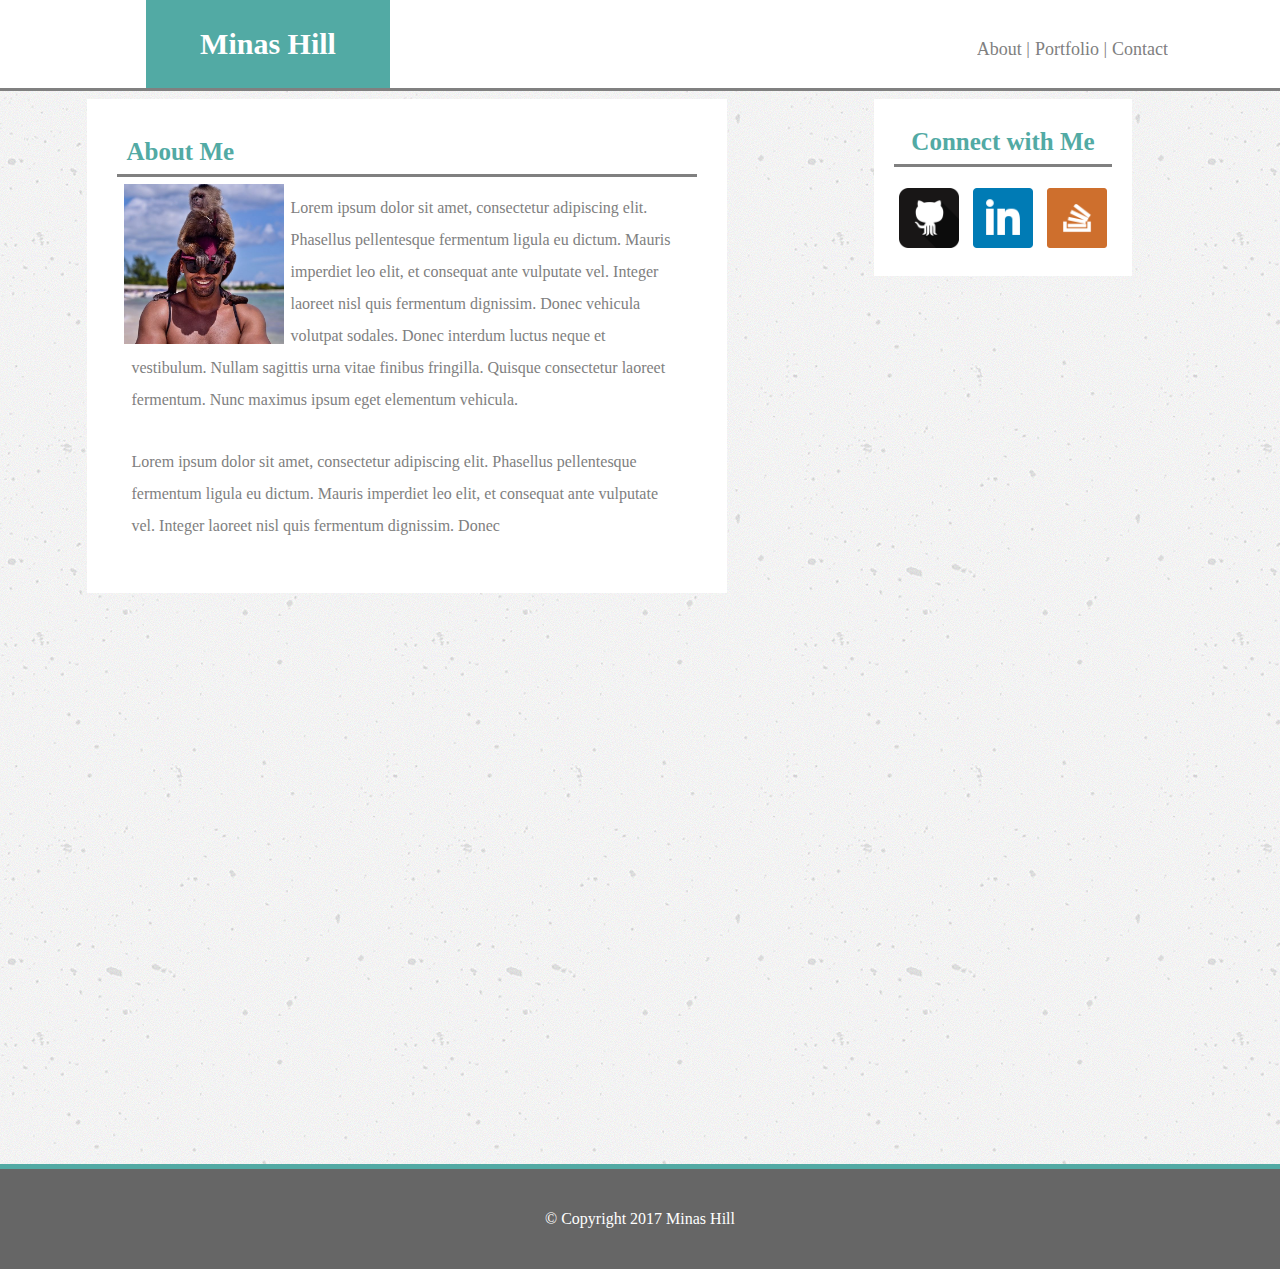
<file: index.html>
<!DOCTYPE html>
<html>
<head>
	<meta name="viewport" content="width=device-width,initial-scale=1">
	<link rel="stylesheet" type="text/css" href="assets/css/reset.css">
	<link rel="stylesheet" type="text/css" href="assets/css/style.css">
	<title>My Homework - About</title>
</head>

<style>
	body {
		background-image: url("assets/images/concrete.png");
	}
</style>
<body>
	<header>

		<h1><a href="index.html" style="text-decoration: none; color: white;"> Minas Hill</a></h1>
		<nav id="menubar">
			<ul>
				<li><a href="index.html">About |</a></li>
				<li><a href="portfolio.html">Portfolio |</a></li>
				<li><a href="contact.html">Contact</a></li>
			</ul>
		</nav>
	</header>
	<article>
		<div id="about">
			<h2 style="border-bottom: solid gray; padding-bottom: 10px;">About Me</h2>
			<div class="proimg" style="background-image:url('assets/images/Me.jpg');"></div>
			<p>
				Lorem ipsum dolor sit amet, consectetur adipiscing elit. Phasellus pellentesque fermentum ligula eu dictum. Mauris imperdiet leo elit, et consequat ante vulputate vel. Integer laoreet nisl quis fermentum dignissim. Donec vehicula volutpat sodales. Donec interdum luctus neque et vestibulum. Nullam sagittis urna vitae finibus fringilla. Quisque consectetur laoreet fermentum. Nunc maximus ipsum eget elementum vehicula.
			</p>

			<p>Lorem ipsum dolor sit amet, consectetur adipiscing elit. Phasellus pellentesque fermentum ligula eu dictum. Mauris imperdiet leo elit, et consequat ante vulputate vel. Integer laoreet nisl quis fermentum dignissim. Donec </p>

		</div>

		<div class="connect">
			<h2>Connect with Me</h2>
			<br>
			<a href="https://github.com/" target="_blank"><div class="linkimg" style="background-image:url('assets/images/git.png');"></div></a>
			<a href="https://www.linkedin.com/" target="_blank"><div class="linkimg" style="background-image:url('assets/images/linked.png');"></div></a>
			<a href="https://stackoverflow.com/" target="_blank"><div class="linkimg" style="background-image:url('assets/images/stack.png');"></div></a>
		</div>
	</article>

	<footer>© Copyright 2017 Minas Hill</footer>
</body>
</html>
</file>
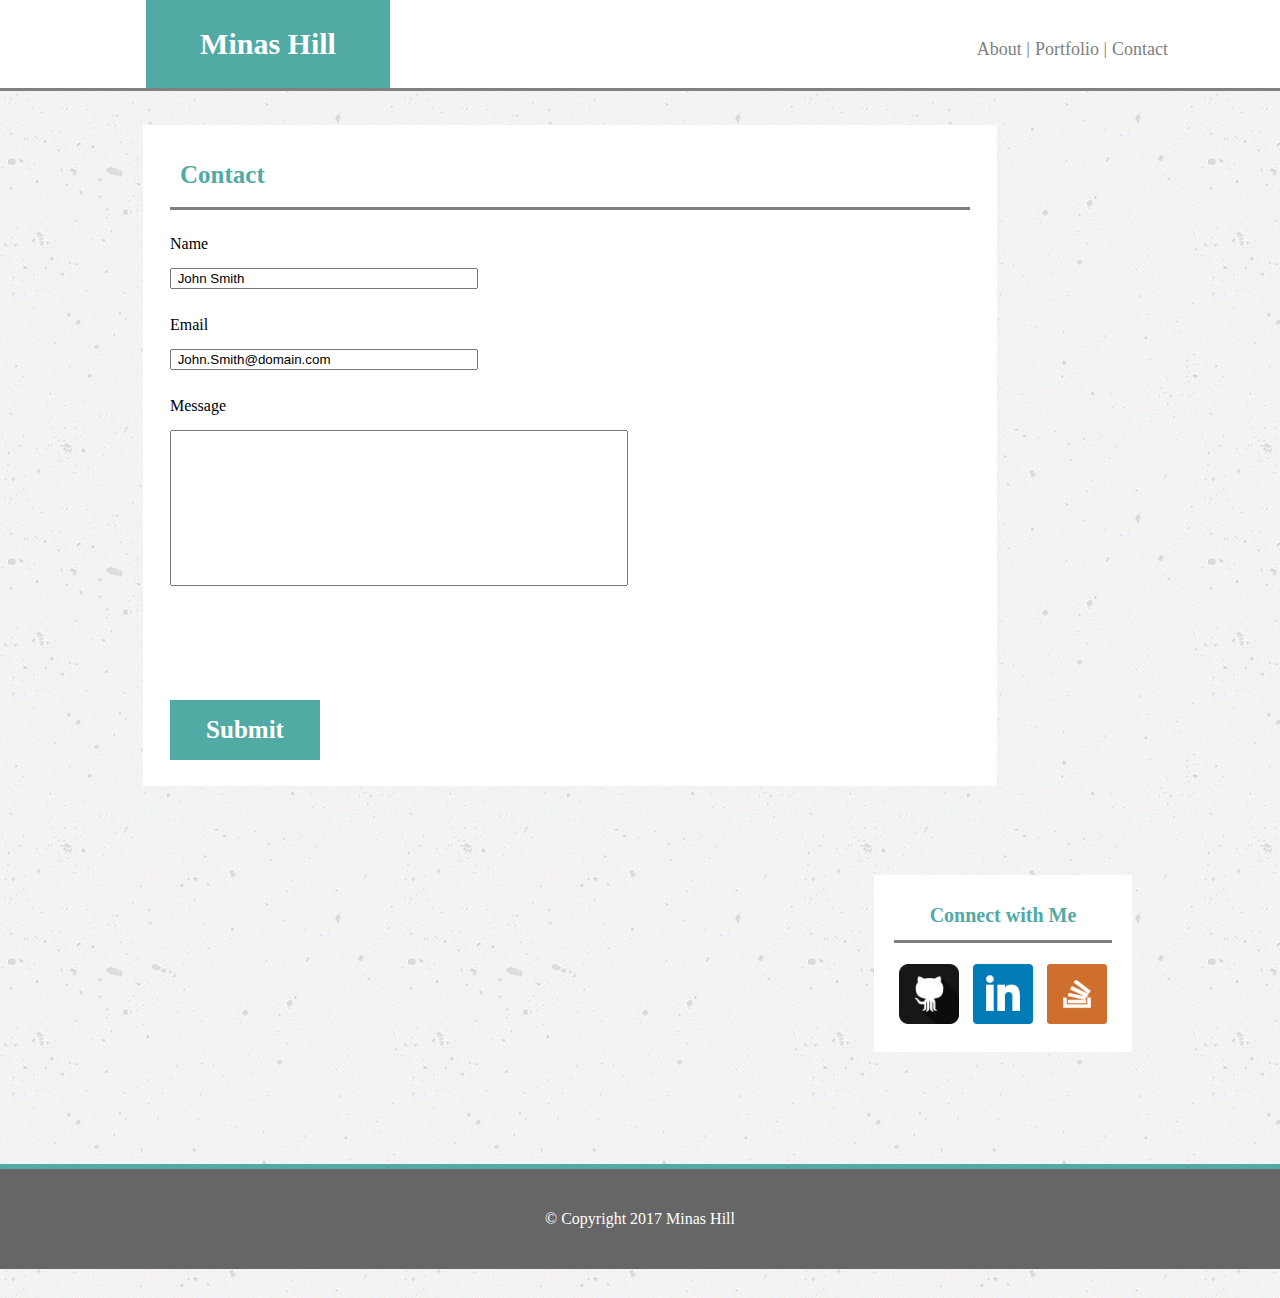
<file: contact.html>
<!DOCTYPE html>
<html>
<head>
	<title>My Homework - Contact</title>
	<meta name="viewport" content="width=device-width,initial-scale=1">
</head>
<link rel="stylesheet" type="text/css" href="assets/css/reset.css">
<link rel="stylesheet" type="text/css" href="assets/css/style.css">
<style type="text/css">
	body {
	background-image: url("assets/images/concrete.png");
}
</style>
<body>
		<header>
	
		<h1><a href="index.html" style="text-decoration: none; color: white;"> Minas Hill</a></h1>
		<nav id="menubar">
			<ul>
				<li><a href="index.html">About |</a></li>
				<li><a href="portfolio.html">Portfolio |</a></li>
				<li><a href="contact.html">Contact</a></li>
			</ul>
		</nav>
		</header>
		<article>
			<div id="contact">
			<h2 style="border-bottom: solid gray; padding-bottom: 20px;">Contact</h2>
			
			<form>
				<br>
				<div id="formtitle"><h3>Name</h3><br>
				<input id="na" type="text" name="Name" value=" John Smith"></div>
				<br>
				<div id="formtitle">
				<h3>Email</h3><br>
				<input id="em" type="text" name="Email" value=" John.Smith@domain.com"></div>
				<br>
				<div id="formtitle">
				<h3>Message</h3><br>
				<input id="mess" type="text" name="Message">
				</div>

			</form>
				<div id="button"> <a><h3 style="font-size: 25px; font-weight: bold;" onclick="location.href='mailto:em@i.l';">Submit</h3></a></div>
			</div>
			<div class="connect">
					<h2 style="font-size: 20px; padding: 10px; border-bottom: solid gray; padding-bottom: 15px">Connect with Me</h2>
					<br>
					<a href="https://github.com/" target="_blank"><div class="linkimg" style="background-image:url('assets/images/git.png');"></div></a>
					<a href="https://www.linkedin.com/" target="_blank"><div class="linkimg" style="background-image:url('assets/images/linked.png');"></div></a>
					<a href="https://stackoverflow.com/" target="_blank"><div class="linkimg" style="background-image:url('assets/images/stack.png');"></div></a>
				</div>
			</article>
			<footer>© Copyright 2017 Minas Hill</footer>
</body>
</html>
</file>
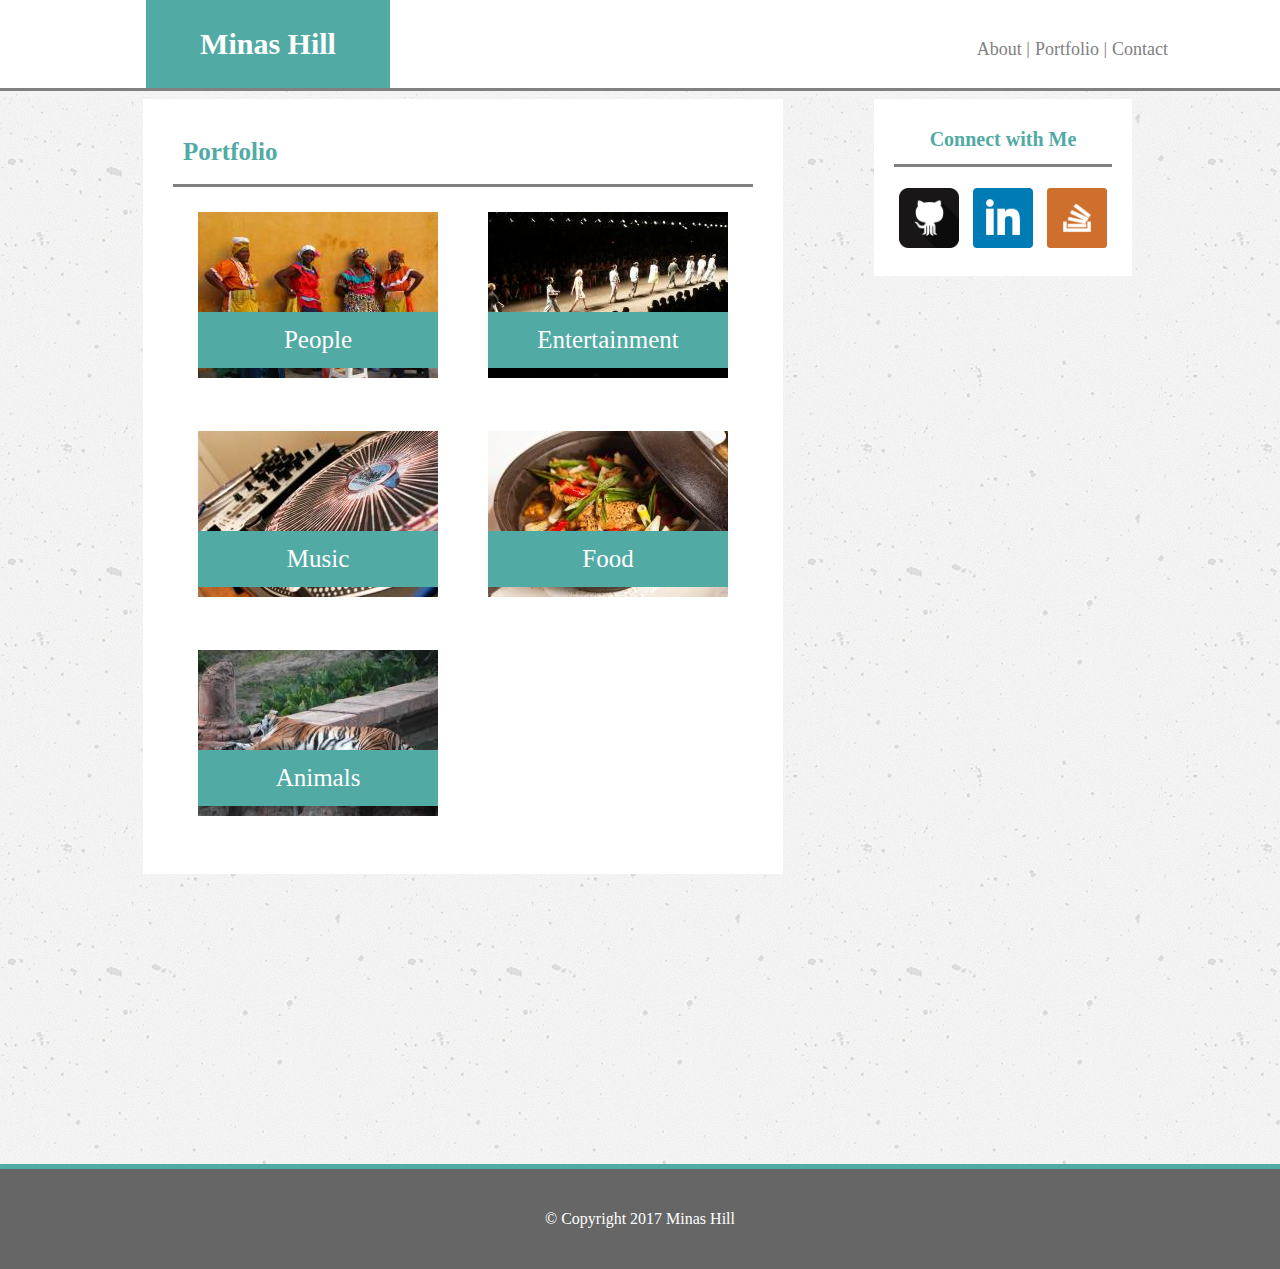
<file: portfolio.html>
<!DOCTYPE html>
<html>
<head>
	<title>My Homework - Portfolio</title>
	<meta name="viewport" content="width=device-width,initial-scale=1">
</head>
<link rel="stylesheet" type="text/css" href="assets/css/reset.css">
<link rel="stylesheet" type="text/css" href="assets/css/style.css">
<style type="text/css">
	body {
	background-image: url("assets/images/concrete.png");
}
</style>

<body>
	<header>
	
		<h1><a href="index.html" style="text-decoration: none; color: white;"> Minas Hill</a></h1>
		<nav id="menubar">
			<ul>
				<li><a href="index.html">About |</a></li>
				<li><a href="portfolio.html">Portfolio |</a></li>
				<li><a href="contact.html">Contact</a></li>
			</ul>
		</nav>
		</header>
		<article>
		<div id="portfolio">
		<h2 style="border-bottom: solid gray; padding-bottom: 20px;">Portfolio</h2>
			
			<table>
				<tr>
				<td> <div class="label"><h3>People</h3></div><img src="assets/images/1.jpg"> </td>
				<td><div class="label"><h3>Entertainment</h3></div> <img src="assets/images/2.jpg"></td>
				</tr>
				<tr>
				<td> <div class="label"><h3>Music</h3></div><img src="assets/images/3.jpg"></td>
				<td><div class="label"><h3>Food</h3></div> <img src="assets/images/4.jpg"></td>
				</tr>
				<tr>
				<td> <div class="label"><h3>Animals</h3></div><img src="assets/images/5.jpg"></td>
				</tr>
			</table>	
		</div>
		<div class="connect">
					<h2 style="font-size: 20px; padding: 10px; border-bottom: solid gray; padding-bottom: 15px">Connect with Me</h2>
					<br>
					<a href="https://github.com/" target="_blank"><div class="linkimg" style="background-image:url('assets/images/git.png');"></div></a>
					<a href="https://www.linkedin.com/" target="_blank"><div class="linkimg" style="background-image:url('assets/images/linked.png');"></div></a>
					<a href="https://stackoverflow.com/" target="_blank"><div class="linkimg" style="background-image:url('assets/images/stack.png');"></div></a>
				</div>
		</article>	
	<footer>© Copyright 2017 Minas Hill</footer>		
	</body>
	
	
	</html>
</file>
<file: assets/css/style.css>
#menubar { float: right;
	position: relative;
	left: 100px;
	top: -50px;
	margin-right: 212px;
	font-size: 20px;
	height: 20px;
}
#container{
	position: relative;
	min-height: 100%;
}
.proimg{
	float: left;
	height: 160px;
	width: 160px;
	background-position: 50% 50%;
	background-size: cover;
	margin: 7px;
}
.linkimg{
	height: 60px;
	width: 60px;
	background-position: 50% 50%;
	background-size: cover;
	margin: 5px;
	display: inline-block;

}
article {
	
	padding-bottom: 25px;
	margin-top: 2%;
	margin-bottom: 2%;
	height: 80%;
}
#formtitle {
	width: 600px;
	height: 30px;
	margin-top: 10px;
	margin-bottom: 25px;
}
#button {
	width: 150px;
	height: 60px;
	background-color: #52aaa4;
	text-align: center;
	color: white;
	top: 700px;
	position: absolute;
	line-height: 60px;
}
.label {
	top: 125px;
	left: 25px;
	height: 56px;
	width: 240px;
	background-color: #52aaa4;
	position: absolute;
	z-index: 1;
	color: white;
	text-align: center;
	line-height: 56px;
	font-size: 25px;
}
#about {
    height: 434px;
    width: 580px;
    background-color: white;
    margin: 4% 0px 5% 5%;
    padding: 30px;
    float: left;
}


.connect {
    background-color: white;
    text-align: center;
    float: right;
    padding: 20px;
    margin-right: 10%;
    margin-top: 4%;
    margin-bottom: 20%;
}
#contact {
	height: 607px;
	width: 800px;
	padding: 27px;
	background-color: white;
	margin-top: 75px;
	margin-left: 118px;
	margin-bottom: 40px;
	display: inline-block;

}
#portfolio {
    background-color: white;
    padding: 30px;
    margin-top: 4%;
    margin-left: 118px;
    display: inline-block;
    float: left;
    margin-bottom: 10%;
}

}
html {
	position: relative;
	min-height: 100%;
}
body { 
	
	padding: 25px;
	margin-bottom: 125px;
	
}
header {

	background-color: white;
	height: 88px;
	position: absolute;
	width: 100%;
	top: 0;
	left: 0;
	border-bottom: solid gray;
}
h1 { 	 margin-left: 146px;
	width: 244px;
	height: 88px;
	line-height: 88px;
	background-color: #52aaa4;
	color: white;
	text-align: center;
	font-size: 30px;
	font-weight: bold;
	position: relative;
	display: block;

}
h2 {	 
	font-size: 25px;
	color: #52aaa4;
	font-weight: bold;
	padding: 10px; 
	border-bottom: solid gray; 
	padding-bottom: 10px


}
footer { 
	text-align: center;
	background-color: #666666;
	
	line-height: 100px;
	color: white;
	border-top: solid;
	border-width: 5px;
	border-color: #52aaa4;
	width: 100%;
	position: absolute;
	bottom: -41%;
	left: 0;
	overflow: hidden;

}
ul { margin: 0;
	padding: 0;
	overflow: hidden;
	position: relative;


}
li { display: inline;


}
li a { 
	font-size: large;
	color: gray;
	text-decoration: none;
}
p { line-height: 2em;
	color: gray;
	padding: 15px;
}
img { padding: 25px;

}
td {
	height: 197px;
	width: 266px;
	position: relative;
	z-index: 0;
}
a:hover {
	color: #02bcf0;
}
#na{
	width: 50%;
}
#em{
	width: 50%;
}
#mess{
	width: 75%;
	height: 500%;
}
@media screen and (max-width: 980px) {

	
}
@media screen and (max-width: 768px) {

	#portfolio {
	width: 50%;	
	}
	#menubar {
		
	}
	#about {
		margin-top: 10%;
	}
	#connect {
		width: 85%;
		display: block;
	}
	h2 {
		
	}
	h1 {
		
	}
	footer{
		bottom: 0;
	}
	#contact{
		width: 50%;
	}
	#na{

	}
	#em{

	}
	#mess{
		width: 50%;
	}
}


@media screen and (max-width: 640px) {
	#portfolio {
		background-color: white;
		padding: 30px;
		margin: 5% 20% 5% 20%;
		display: block;
		width: 50%;
		overflow: hidden;
	}
	#contact{
		width: 
	}

	#about {
		background-color: white;
		margin: 5%;
		padding: 30px;
		display: inline-block;
	}
	#connect {

		background-color: white;
		text-align: left;
		display: block;
		padding: 20px;
		margin: 5% 5% 0 5%;
	}
	#menubar {

		margin-left: 15%;
		font-size: 20px;
		padding: 5%;
	}
	h2 {
		text-align: left;
		padding: 10px;
		font-size: 20px;
		border-bottom: solid;
		border-bottom-color: gray;
		padding-bottom: 15px;
	}
	h1 {
		height: 88px;
		line-height: 88px;
		background-color: #52aaa4;
		color: white;
		text-align: center;
		font-size: 30px;
		font-weight: bold;
		position: relative;
		display: block;
	}	
	img {
		padding: 25px;
		height: 75%;
		width: 75%;
	}
	tbody {
		display: inherit;
	}
}
</file>
